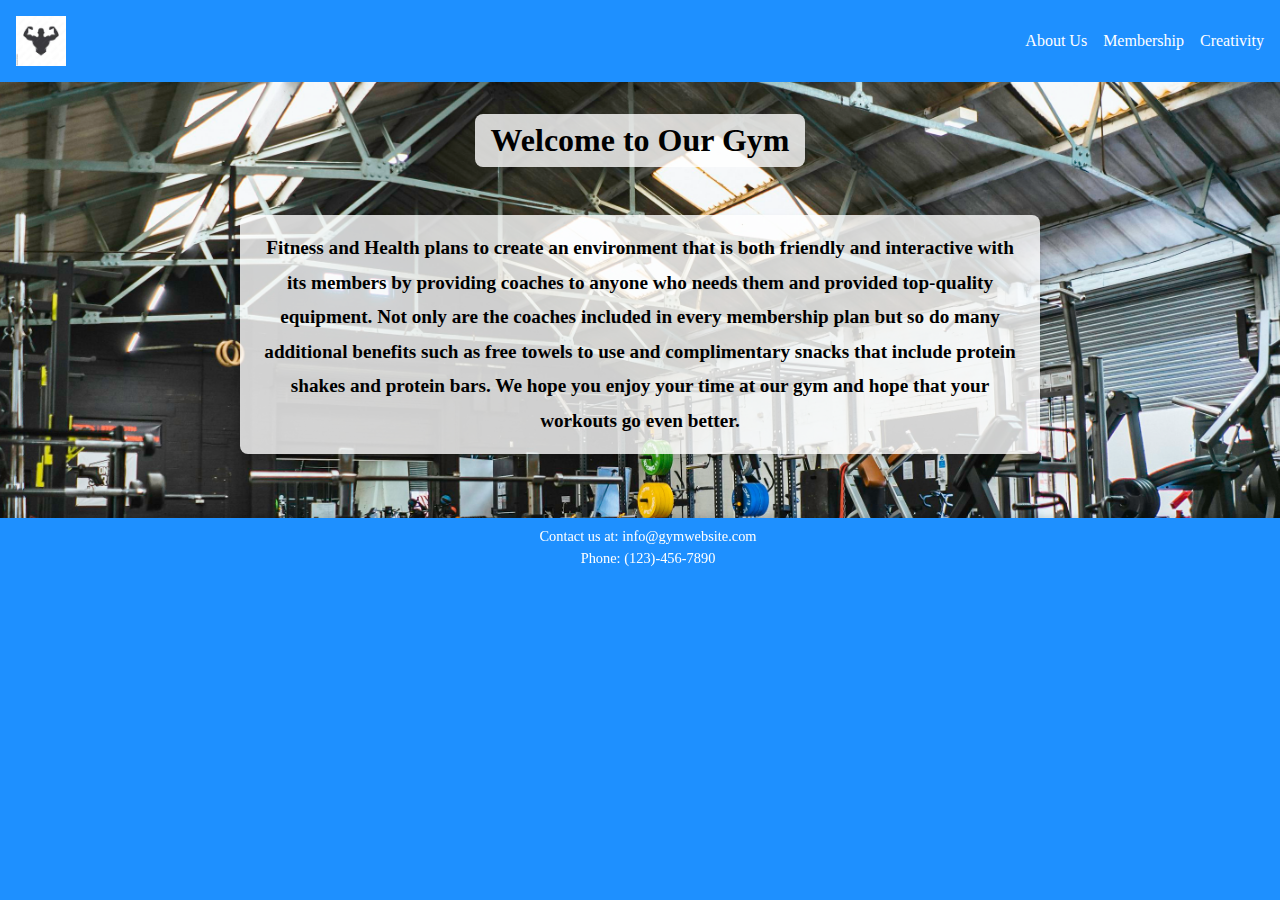
<file: Gym Project/index.html>
<!DOCTYPE html>
<html lang="en">
<head>
    <meta charset="UTF-8">
    <meta name="viewport" content="width=device-width, initial-scale=1.0">
    <title>Gym Website - About Us</title>
    <link rel="stylesheet" href="css/styles.css">
</head>
<body class="about-page">
    <header>
        <nav class="navbar">
            <div class="logo">
                <img src="images/gym-logo.jpg" alt="Gym Logo" class="gym-icon">
            </div>
            <ul class="nav-links">
                <li><a href="index.html">About Us</a></li>
                <li><a href="membership.html">Membership</a></li>
                <li><a href="creative.html">Creativity</a></li>
            </ul>
        </nav>
    </header>
    
    <main>
        <section class="about-section">
            <h1>Welcome to Our Gym</h1>
            <p class="description">
                <strong>
                    Fitness and Health plans to create an environment that is both friendly and interactive with its members by providing coaches to anyone who needs them and provided top-quality equipment. Not only are the coaches included in every membership plan but so do many additional benefits such as free towels to use and complimentary snacks that include protein shakes and protein bars. We hope you enjoy your time at our gym and hope that your workouts go even better.
                </strong>
            </p>
            <div class="slideshow-container" id="slideshow"></div>
        </section>
    </main>
    <footer>
        <div class="footer-content">
            <p>Contact us at: info@Fitness&Health.com</p> 
            <p>Phone: (123)-456-7890</p>
            <footer>
                <div class="footer-content">
                    <p>Contact us at: info@gymwebsite.com</p>
                    <p>Phone: (123)-456-7890</p>
                    <iframe 
                        src="https://www.google.com/maps/embed?pb=!1m18!1m12!1m3!1d1270.737381059729!2d-73.98389990408911!3d40.75454896628852!2m3!1f0!2f0!3f0!3m2!1i1024!2i768!4f13.1!3m3!1m2!1s0x89c259aae7a0b1bd%3A0xb49cafb82537f1a7!2sBryant%20Park!5e0!3m2!1sen!2sus!4v1734337677885!5m2!1sen!2sus" 
                        width="600" 
                        height="450" 
                        style="border:0;" 
                        allowfullscreen="" 
                        loading="lazy" 
                        referrerpolicy="no-referrer-when-downgrade">
                    </iframe>
                </div>
            </footer>
    <script src="js/scripts.js"></script>
</body>
</html>
</file>
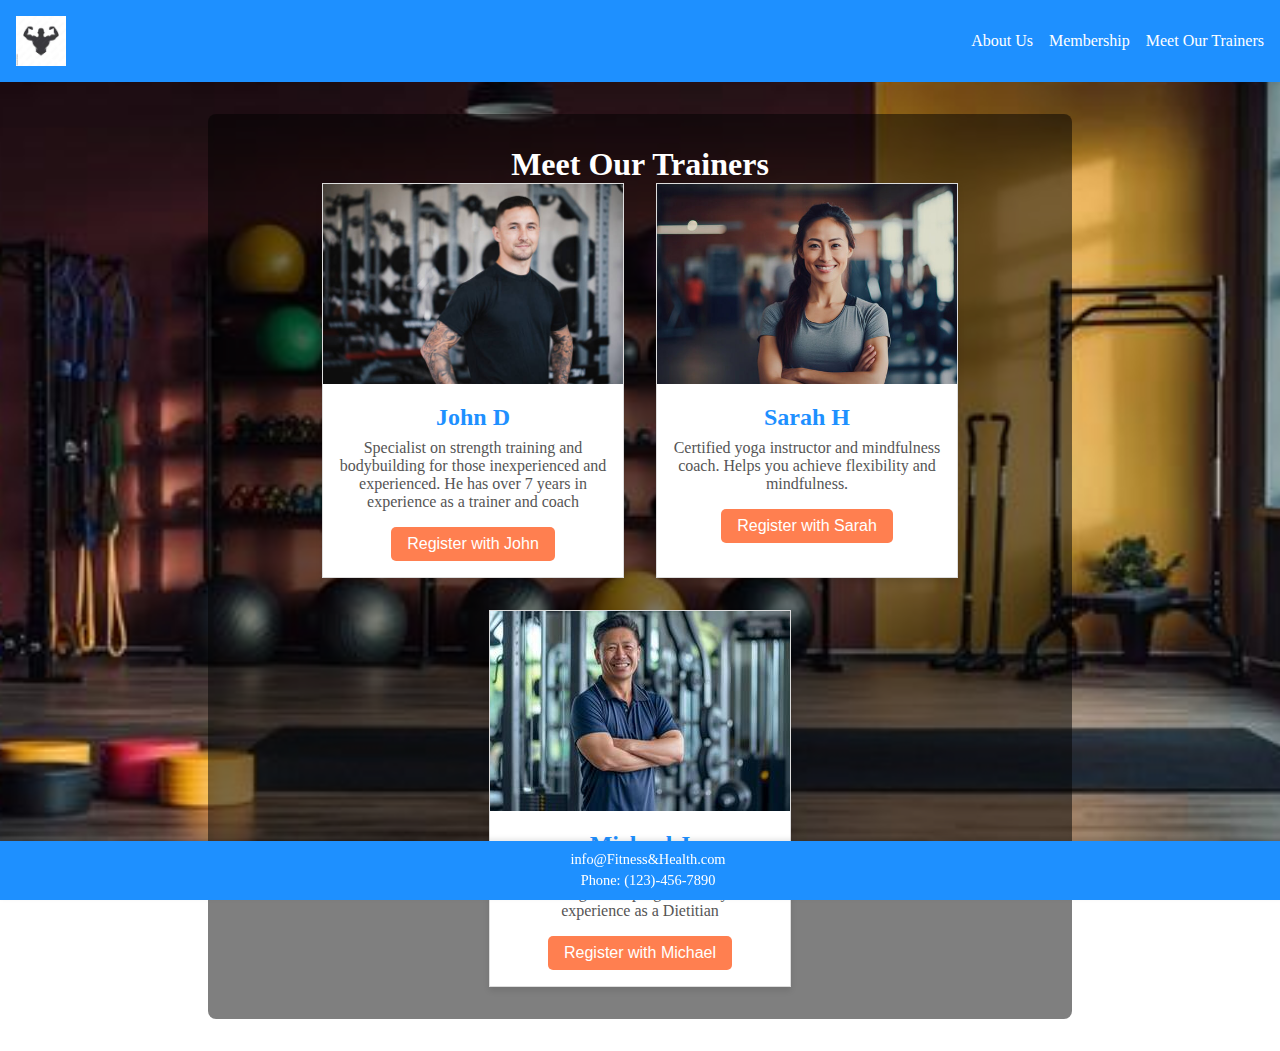
<file: Gym Project/creative.html>
<!DOCTYPE html>
<html lang="en">
<head>
    <meta charset="UTF-8">
    <meta name="viewport" content="width=device-width, initial-scale=1.0">
    <title>Gym Website - Meet Our Trainers</title>
    <link rel="stylesheet" href="css/styles.css">
</head>
<body class="creative-page">
    <header>
        <nav class="navbar">
            <div class="logo"><img src="images/gym-logo.jpg" alt="Gym Logo" class="gym-icon"></div>
            <ul class="nav-links">
                <li><a href="index.html">About Us</a></li>
                <li><a href="membership.html">Membership</a></li>
                <li><a href="creative.html">Meet Our Trainers</a></li>
            </ul>
        </nav>
    </header>
    <main>
        <section class="trainers-section">
            <h1>Meet Our Trainers</h1>
            <div class="trainers-container">
                <div class="trainer-card">
                    <img src="images/trainer1.jpg" alt="Trainer 1">
                    <h2>John D</h2>
                    <p>Specialist on strength training and bodybuilding for those inexperienced and experienced. He has over 7 years in experience as a trainer and coach</p>
                    <button onclick="registerTrainer('John D')">Register with John</button>
                </div>
                <div class="trainer-card">
                    <img src="images/trainer2.jpg" alt="Trainer 2">
                    <h2>Sarah H</h2>
                    <p>Certified yoga instructor and mindfulness coach. Helps you achieve flexibility and mindfulness.</p>
                    <button onclick="registerTrainer('Sarah H')">Register with Sarah</button>
                </div>
                <div class="trainer-card">
                    <img src="images/trainer3.jpg" alt="Trainer 3">
                    <h2>Michael J</h2>
                    <p>Experienced fitness assessor and leads the weight loss programs. 15 year experience as a Dietitian</p>
                    <button onclick="registerTrainer('Michael J')">Register with Michael</button>
                </div>
            </div>
        </section>
    </main>
    <footer>
        <div class="footer-content">
            <p>info@Fitness&Health.com</p>
            <p>Phone: (123)-456-7890</p>
        </div>
    </footer>
    <script src="js/scripts.js"></script>
</body>
</html>
</file>
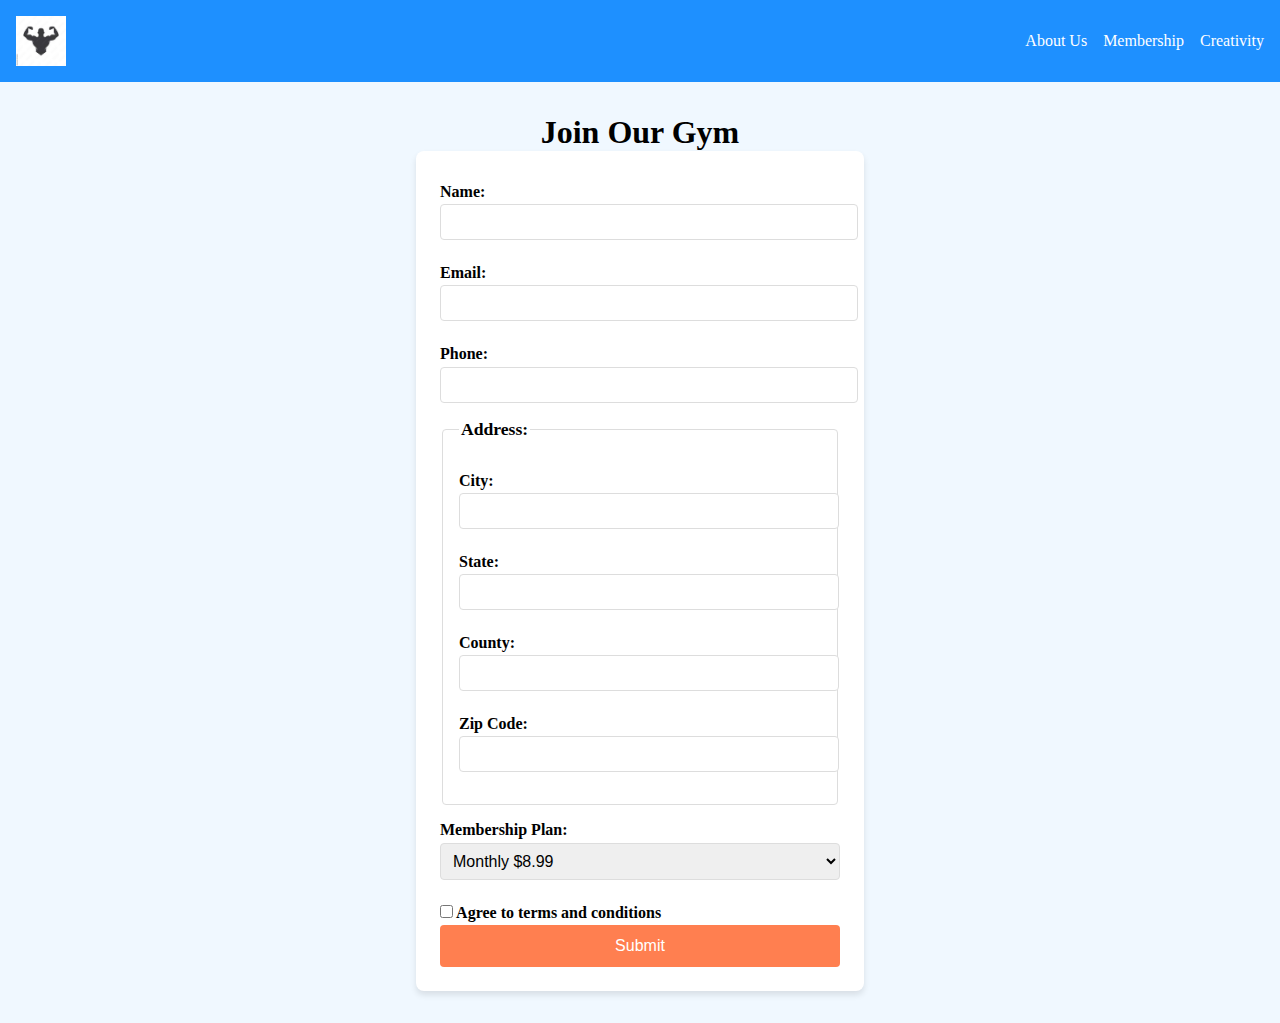
<file: Gym Project/membership.html>
<!DOCTYPE html>
<html lang="en">
<head>
    <meta charset="UTF-8">
    <meta name="viewport" content="width=device-width, initial-scale=1.0">
    <title>Gym Website - Membership</title>
    <link rel="stylesheet" href="css/styles.css">
</head>
<body>
    <header>
        <nav class="navbar">
            <div class="logo">
                <img src="images/gym-logo.jpg" alt="Gym Logo" class="gym-icon">
            </div>
            <ul class="nav-links">
                <li><a href="index.html">About Us</a></li>
                <li><a href="membership.html">Membership</a></li>
                <li><a href="creative.html">Creativity</a></li>
            </ul>
        </nav>
    </header>
<main>
    <section class="membership-section">
        <link rel="stylesheet" href="css/styles.css">
        <h1>Join Our Gym</h1>
        <form id="membershipForm">
            <label for="name">Name:</label>
            <input type="text" id="name" required>
            
            <label for="email">Email:</label>
            <input type="email" id="email" required>
            
            <label for="phone">Phone:</label>
            <input type="tel" id="phone" required>
            
            <fieldset>
                <legend>Address:</legend>
                <label for="city">City:</label>
                <input type="text" id="city" required>
                
                <label for="state">State:</label>
                <input type="text" id="state" required>
                
                <label for="county">County:</label>
                <input type="text" id="county" required>
                
                <label for="zip">Zip Code:</label>
                <input type="text" id="zip" pattern="[0-9]{5}" title="Enter a valid 5-digit zip code" required>
            </fieldset>
            
            <label for="plan">Membership Plan:</label>
            <select id="plan">
                <option value="monthly">Monthly $8.99</option>
                <option value="annual">Annual $99.99 (Get 2 months free)</option>
            </select>
            
            <label>
                <input type="checkbox" id="terms" required> Agree to terms and conditions
            </label>
            <button type="submit">Submit</button>
        </form>
    </section>
    </main>
</file>
<file: Gym Project/css/styles.css>
/* General Reset */
body, h1, p, ul, li {
    margin: 0;
    padding: 0;
    box-sizing: border-box;
}

/* Header and Navbar */
.navbar {
    display: flex;
    justify-content: space-between;
    align-items: center;
    padding: 1rem;
    background: #1e90ff; 
    color: #fff; 
}
.nav-links {
    list-style: none;
    display: flex;
    gap: 1rem;
}
.nav-links a {
    color: #fff;
    text-decoration: none;
    transition: color 0.3s;
}
.nav-links a:hover {
    color: #ffea00; 
}

/* Main Content */
.about-section, .membership-section, .creative-section {
    padding: 2rem;
    text-align: center;
}

/* Footer */
html, body {
    height: 100%;
    margin: 0;
    display: flex;
    flex-direction: column; 
}

footer {
    position: fixed; 
    bottom: 0; 
    left: 0;
    width: 100%; 
    background: #1e90ff; 
    color: #fff; 
    text-align: center;
    padding: 0.5rem; 
    z-index: 1000; 
    box-shadow: 0 -2px 5px rgba(0, 0, 0, 0.1); 
}

.footer-content {
    max-width: 800px;
    margin: 0 auto;
    font-size: 0.9rem; 
    line-height: 1.5;
}

.footer-content iframe {
    width: 100%; 
    max-width: 600px; 
    height: 300px; 
    border: 0; 
    margin-top: 1rem; 
}

/* Google Map */
.google-map {
    width: 100%;
    height: 300px;
}

/* Trainers Section */
.trainers-section {
    padding: 2rem;
    text-align: center;
    background: rgba(0, 0, 0, 0.5); 
    border-radius: 8px;
    max-width: 800px;
    margin: 2rem auto;
    color: #fff;
}

.trainers-container {
    display: flex;
    flex-wrap: wrap;
    gap: 2rem;
    justify-content: center;
}

.trainer-card {
    width: 300px;
    border: 1px solid #ddd; 
    overflow: hidden;
    box-shadow: 0 4px 6px rgba(0, 0, 0, 0.1);
    text-align: center;
    background-color: #fff; 
}

.trainer-card img {
    width: 100%;
    height: 200px;
    object-fit: cover;
}

.trainer-card h2 {
    margin: 1rem 0 0.5rem;
    color: #1e90ff; 
}

.trainer-card p {
    padding: 0 1rem 1rem;
    color: #555; 
}

.trainer-card button {
    margin-bottom: 1rem;
    padding: 0.5rem 1rem;
    border: none;
    background-color: #ff7f50; 
    color: white;
    font-size: 1rem;
    cursor: pointer;
    transition: background-color 0.3s ease;
    border-radius: 5px;
}

.trainer-card button:hover {
    background-color: #ff4500; 
}

/* Membership Section */
.membership-section {
    padding: 2rem;
    text-align: center;
    background-color: #f0f8ff; 
}

.membership-section form {
    display: inline-block;
    max-width: 400px;
    width: 100%;
    text-align: left;
    background: #fff;
    padding: 1.5rem;
    border-radius: 8px;
    box-shadow: 0 4px 6px rgba(0, 0, 0, 0.1);
}

.membership-section label {
    display: block;
    margin: 0.5rem 0 0.2rem;
    font-weight: bold;
}

.membership-section input,
.membership-section select {
    width: 100%;
    padding: 0.5rem;
    margin-bottom: 1rem;
    border: 1px solid #ddd;
    border-radius: 4px;
    font-size: 1rem;
}

.membership-section fieldset {
    border: 1px solid #ddd;
    border-radius: 4px;
    padding: 1rem;
    margin-bottom: 1rem;
}

.membership-section fieldset legend {
    font-size: 1.1rem;
    font-weight: bold;
    margin-bottom: 0.5rem;
}

.membership-section button {
    display: block;
    width: 100%;
    padding: 0.75rem;
    background-color: #ff7f50; 
    border: none;
    color: white;
    font-size: 1rem;
    cursor: pointer;
    border-radius: 4px;
    transition: background-color 0.3s ease;
}

.membership-section button:hover {
    background-color: #ff4500; 
}

.membership-section label.checkbox-label {
    display: flex;
    align-items: center;
    gap: 0.5rem; 
    font-weight: normal; 
    margin-bottom: 1rem; 
}

.membership-section input[type="checkbox"] {
    margin: 0; 
    width: auto; 
    height: auto; 
}

/* Full-page background image for Creative page */
body.creative-page {
    margin: 0;
    height: 100vh;
    background-image: url('../images/creative-bg.jpg'); 
    background-size: cover; 
    background-position: center; 
    background-repeat: no-repeat; 
    color: white; 
}

/* Logo Image Styling */
.gym-icon {
    height: 50px; 
    width: auto; 
    display: block;
    margin: 0; 
}

body.about-page {
    margin: 0;
    height: 100vh;
    background-image: url('../images/about-bg.jpg'); 
    background-size: cover;
    background-position: center;
    background-repeat: no-repeat;
    color: white;
}

/* Styling for the description */
.description {
    font-weight: bold;
    color: #000; 
    font-size: 1.2rem; 
    line-height: 1.8; 
    background-color: rgba(255, 255, 255, 0.8); 
    padding: 1rem; 
    border-radius: 8px; 
    box-shadow: 0 4px 6px rgba(0, 0, 0, 0.1); 
    max-width: 800px; 
    margin: 2rem auto; 
    text-align: center; 
}

/* Styling for the heading */
.about-section h1 {
    font-weight: bold;
    color: #000; 
    font-size: 2rem; 
    text-align: center; 
    margin-bottom: 1rem; 
}

.about-section h1 {
    display: inline-block;
    background-color: rgba(255, 255, 255, 0.8); 
    padding: 0.5rem 1rem;
    border-radius: 8px;
}
</file>
